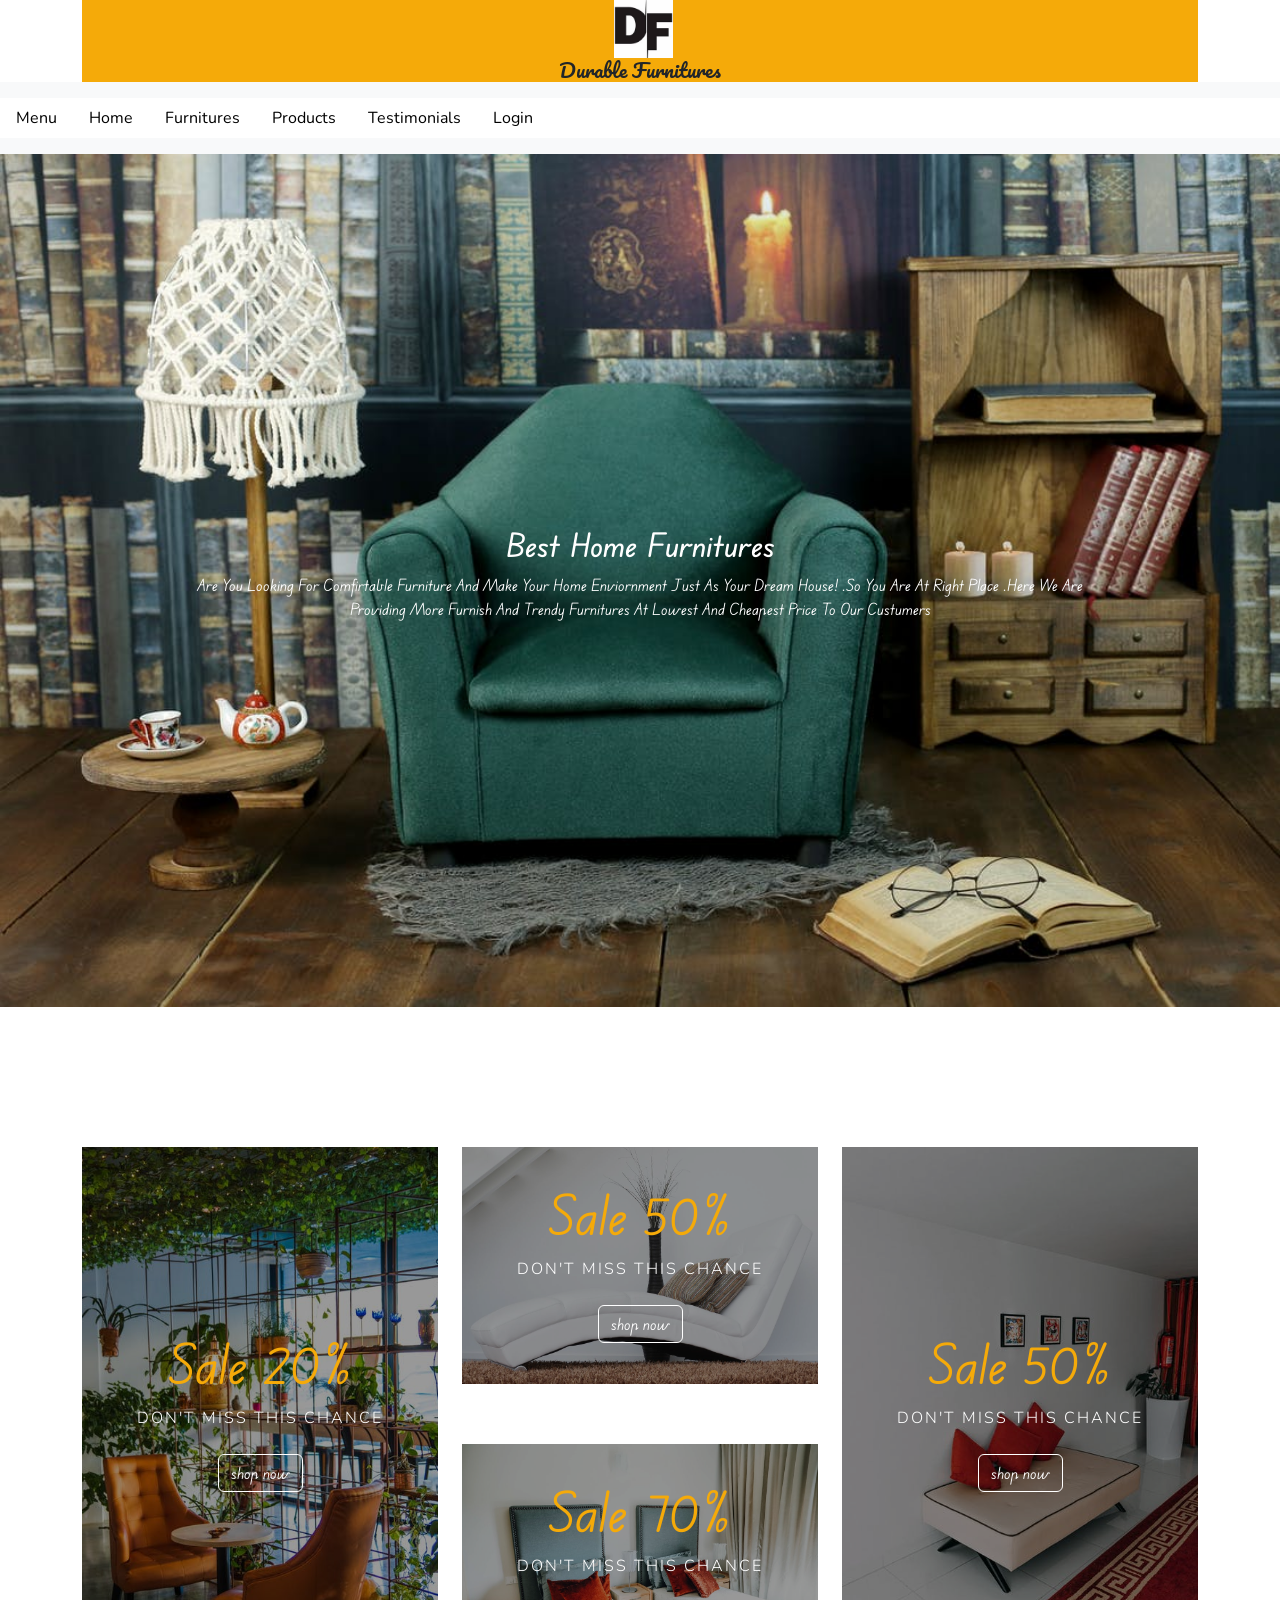
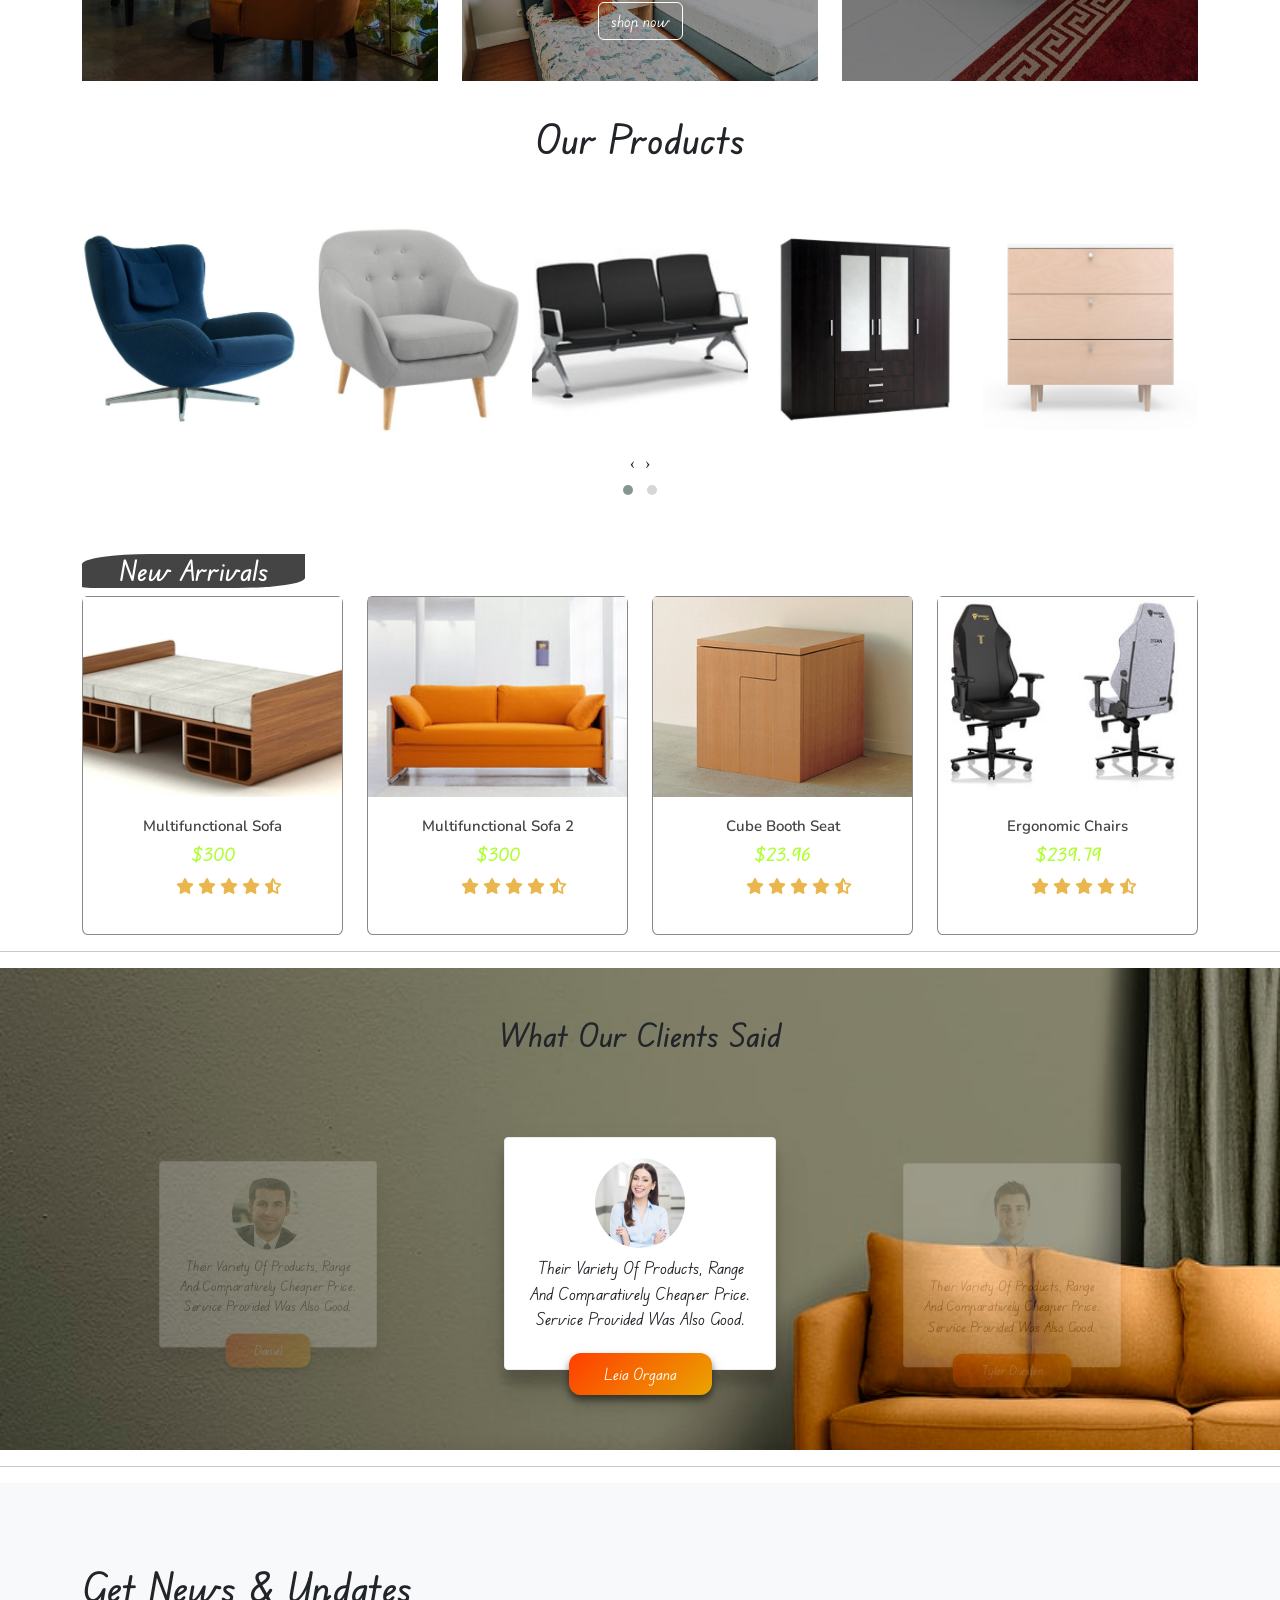
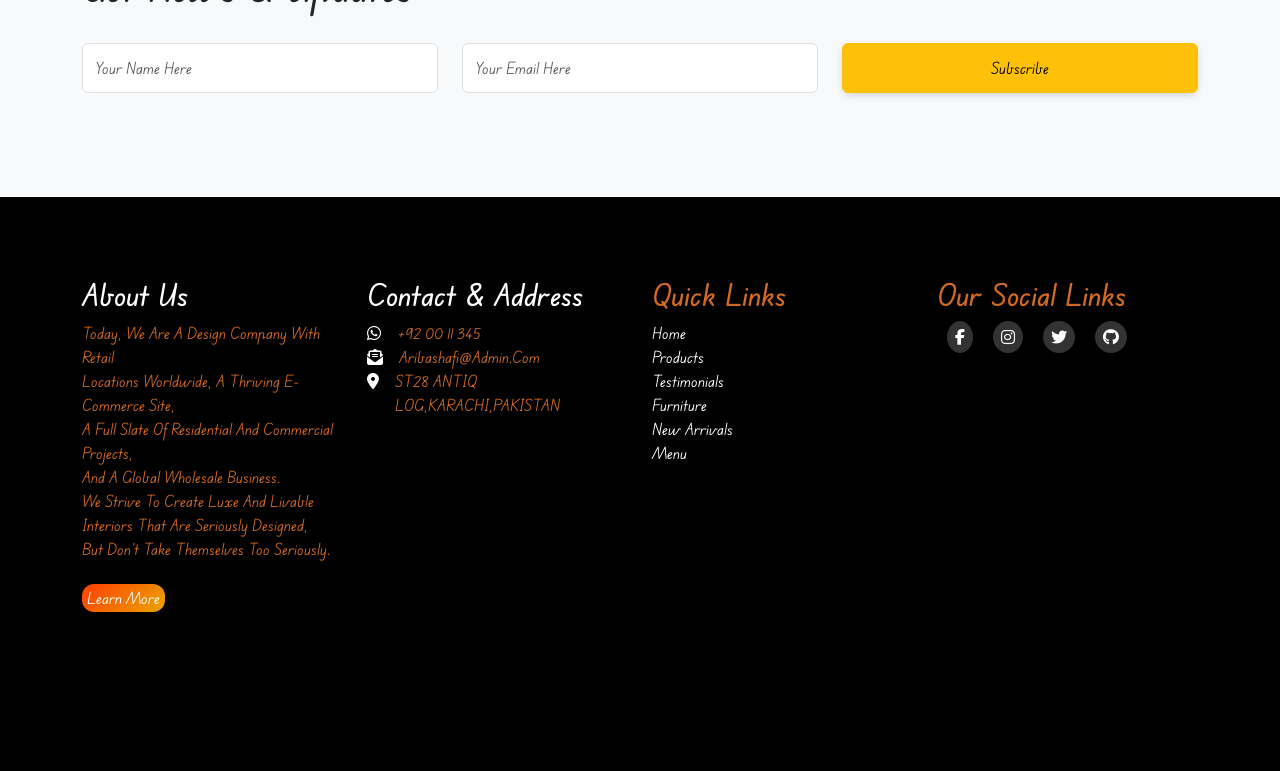
<file: DURABLE FURNITURE/index.html>
<!DOCTYPE html>
<html lang="en">

<head>
  <meta charset="UTF-8">
  <meta name="viewport" content="width=device-width, initial-scale=1.0">
  <meta http-equiv="X-UA-Compatible" content="ie=edge">
  <title>DurableFurniture.com</title>
  <script src="app.js"></script>


  <!-- fontawesome cdn link -->
  <link rel="stylesheet" href="https://cdnjs.cloudflare.com/ajax/libs/font-awesome/6.1.1/css/all.min.css">
  <!-- bootsrap css  link -->
  <link href="https://cdn.jsdelivr.net/npm/bootstrap@5.0.2/dist/css/bootstrap.min.css" rel="stylesheet"
    integrity="sha384-EVSTQN3/azprG1Anm3QDgpJLIm9Nao0Yz1ztcQTwFspd3yD65VohhpuuCOmLASjC" crossorigin="anonymous">
  <link rel="stylesheet" href="stylesheet.css">
  <!-- animation cdn link  -->
  <link rel="stylesheet" href="https://cdnjs.cloudflare.com/ajax/libs/animate.css/4.1.1/animate.min.css"
    integrity="sha512-c42qTSw/wPZ3/5LBzD+Bw5f7bSF2oxou6wEb+I/lqeaKV5FDIfMvvRp772y4jcJLKuGUOpbJMdg/BTl50fJYAw=="
    crossorigin="anonymous" referrerpolicy="no-referrer" />
  <!-- carousel min.css link  -->
  <link rel="stylesheet" href="https://cdnjs.cloudflare.com/ajax/libs/OwlCarousel2/2.3.4/assets/owl.carousel.min.css"
    integrity="sha512-tS3S5qG0BlhnQROyJXvNjeEM4UpMXHrQfTGmbQ1gKmelCxlSEBUaxhRBj/EFTzpbP4RVSrpEikbmdJobCvhE3g=="
    crossorigin="anonymous" referrerpolicy="no-referrer" />
  <!-- carousel theme.min.css link  -->
  <link rel="stylesheet"
    href="https://cdnjs.cloudflare.com/ajax/libs/OwlCarousel2/2.3.4/assets/owl.theme.default.min.css"
    integrity="sha512-sMXtMNL1zRzolHYKEujM2AqCLUR9F2C4/05cdbxjjLSRvMQIciEPCQZo++nk7go3BtSuK9kfa/s+a4f4i5pLkw=="
    crossorigin="anonymous" referrerpolicy="no-referrer" />
</head>

<body>
  <div class="container top-header ">
    <div class="container container-1 ">
      <div class="logo">
        <img src="images/logo2.png" alt="">
      </div>
      <h5>durable furnitures</h5>
    </div>
  </div>
  <!-- navbar -->
  <nav class="navbar sticky-top navbar-expand-sm navbar-light bg-light">
    <button type="button" class="navbar-toggler " data-bs-toggle="collapse" data-bs-target="#mymenu"
      aria-controls="mymenu" aria-expanded="false" aria-label="Toggle navigation">
      <span class="navbar-toggler-icon "></span>
    </button>
    <div class="collapse navbar-collapse" id="mymenu">
      <ul class="navbar-nav">
        <li class="nav-item">
          <a href="#menu" class="nav-link">menu</a>
        </li>
        <li class="nav-item"><a href="#home" class="nav-link">home</a>
        </li>
        <li class="nav-item "><a href="#" class="nav-link">furnitures</a></li>
        <li class="nav-item">
          <a href="#product" class="nav-link">products</a>
        </li>
        <li class="nav-item">
          <a href="#testimonials" class="nav-link">testimonials</a>
        </li>
        <li class="nav-item">
          <a href="login.html" target="-blank" class="nav-link">login</a>
        </li>
      </ul>
    </div>
  </nav>
  <!-- home ssectionm start -->
  <section class="home" id="home">
    <div id="myslide" class="carousel slide" data-bs-ride="carousel">

        
    
      <div class="carousel-inner slider">
        <div class="carousel-item active">
          <img src="images/background4.jpg" class="d-block w-100 img-fluid" alt="...">
         
          <div class="carousel-caption  text ">
            <h2>best home furnitures</h2>
            <p class="carousel-text">
              are you looking for comfirtable furniture and make your home enviornment just as 
              your dream house! .so you are at right place 
            .here we are providing more furnish and trendy furnitures at lowest and cheapest price 
            to our custumers
            </p>
          </div>
        
        </div>

       
    </div>

    <!-- offer section -->
    <div class="offers" id="menu">
      <div class="container">
        <div class="row">
          <!-- offer box one -->
          <div class="col-sm-6 col-lg-4 mb-lg-o mb-4">
            <a href="">
              <div class="offer-box text-center position-relative">
                <div class="offer-inner">
                  <div class="offer-image position-relative overflow-hidden">
                    <img src="images/offer1.jpg" alt="" class="img-fluid ">
                    <div class="offer-overlay"></div>
                  </div>
                  <div class="offer-info">
                    <div class="offer-info">
                      <p class="heading-bigger text-capitalize">sale 20%</p>
                      <p class="offer-title-1 text-uppercase font-weight-bold">
                        don't miss this chance
                      </p>
                      <button type="button" class="btn btn-outline-warning mt-4">shop now</button>
                    </div>
                  </div>
                </div>
              </div>
            </a>
          </div>
          <!-- offer box two -->
          <div class="col-sm-6 col-lg-4 mb-lg-o mb-4 d-flex flex-column justify-content-between">
            <a href="">
              <div class="offer-box text-center position-relative mb-4 mb-sm-0 mb-lg-0">
                <div class="offer-inner">
                  <div class="offer-image position-relative overflow-hidden">
                    <img src="images/bgsofa.jpg" alt="" class="img-fluid ">
                    <div class="offer-overlay"></div>
                  </div>
                  <div class="offer-info">
                    <div class="offer-info-inner">
                      <p class="heading-bigger text-capitalize">sale 50%</p>
                      <p class="offer-title-1 text-uppercase font-weight-bold">
                        don't miss this chance
                      </p>
                      <button type="button" class="btn btn-outline-warning mt-4">shop now</button>
                    </div>
                  </div>
                </div>
              </div>
            </a>
            <a href="">
              <div class="offer-box text-center position-relative ">
                <div class="offer-inner">
                  <div class="offer-image position-relative overflow-hidden">
                    <img src="images/bd4.jpg" alt="" class="img-fluid ">
                    <div class="offer-overlay"></div>
                  </div>
                  <div class="offer-info">
                    <div class="offer-info-inner">
                      <p class="heading-bigger text-capitalize">sale 70%</p>
                      <p class="offer-title-1 text-uppercase font-weight-bold">
                        don't miss this chance
                      </p>
                      <button type="button" class="btn btn-outline-warning mt-4">shop now</button>
                    </div>
                  </div>
                </div>
              </div>
            </a>
          </div>
          <!-- offer box three -->
          <div class="col-sm-6 col-lg-4 mb-lg-o mb-4">
            <a href="">
              <div class="offer-box text-center position-relative">
                <div class="offer-inner">
                  <div class="offer-image position-relative overflow-hidden">
                    <img src="images/s1.jpg" alt="" class="img-fluid ">
                    <div class="offer-overlay"></div>
                  </div>
                  <div class="offer-info">
                    <div class="offer-info">
                      <p class="heading-bigger text-capitalize">sale 50%</p>
                      <p class="offer-title-1 text-uppercase font-weight-bold">
                        don't miss this chance
                      </p>
                      <button type="button" class="btn btn-outline-warning mt-4">shop now</button>
                    </div>
                  </div>
                </div>
              </div>
            </a>
          </div>
        </div>
      </div>
    </div>
    <!-- offer section end  -->
  </section>
  <!-- home ssection end -->


  <!-- our product section starts  -->
  <section class="product" id="product">
    <h1 class="title">our products</h1>
    <!-- our product starts  -->
    <div class="products">
      <div class="container my-5">
        <div class="row">
          <div class="owl-carousel-1 owl-carousel owl-theme">
            <div class="item">
              <img src="images/newa1.jpg" alt="">
            </div>
            <div class="item">
              <img src="images/pro4b.jpg" alt="">
            </div>
            <div class="item">
              <img src="images/pro-11 (1).jpg" alt="">
            </div>
            <div class="item">
              <img src="images/pro6.jpg" alt="">
            </div>
            <div class="item">
              <img src="images/pro8.jpg" alt="">
            </div>
            <div class="item">
              <img src="images/pro-12.jpg" alt="">
            </div>
            <div class="item">
              <img src="images/pro.jpg" alt="">
            </div>
            <div class="item">
              <img src="images/pro5b.jpg" alt="">
            </div>
            <div class="item">
              <img src="images/pro-2 (1).jpg" alt="">

            </div>

          </div>
        </div>
      </div>

      <!-- our product end  -->



      <!-- arrival section start  -->
      <div class="new-arrival" id="new-arrival">
        <div class="container">
          <div class="title-2">
            <h3>new arrivals</h3>
          </div>
          <div class="row">
            <!-- product one  -->
            <div class="col-md-3 col-sm-6">
              <div class="product-grid">
                <div class="prodct-image">
                  <a href="" class="image">
                    <img src="images/product1 (1).jpg" alt="" class="image-responsive image-resize" id="pic-1">
                    <img src="images/product1b.jpg" alt="" class="image-responsive image-resize" id="pic-2">
                  </a>
                  <div class="social">
                    <li><a href=""><i class="fa-regular fa-thumbs-up"></i></a></li>
                    <li><a href=""><i class="fa-solid fa-cart-shopping"></i></a></li>
                    <li><a href=""><i class="fa-regular fa-star"></i></a></li>
                  </div>
                </div>

                <div class="product-content text-center">
                  <h3 class="p-title">
                    <a href="">multifunctional sofa</a>
                  </h3>
                  <h5>$300</h5>
                  <ul class="ratings text-center">
                    <i class="fa-solid fa-star"></i>
                    <i class="fa-solid fa-star"></i>
                    <i class="fa-solid fa-star"></i>
                    <i class="fa-solid fa-star"></i>
                    <i class="fa-solid fa-star-half-stroke"></i>
                  </ul>
                </div>

              </div>
            </div>
            <!-- product two  -->
            <div class="col-md-3 col-sm-6">
              <div class="product-grid">
                <div class="prodct-image">
                  <a href="" class="image">
                    <img src="images/product2.jpg" alt="" class="image-responsive image-resize" id="pic-1">
                    <img src="images/product2b.jpg" alt="" class="image-responsive image-resize" id="pic-2">
                  </a>
                  <div class="social">
                    <li><a href=""><i class="fa-regular fa-thumbs-up"></i></a></li>
                    <li><a href=""><i class="fa-solid fa-cart-shopping"></i></a></li>
                    <li><a href=""><i class="fa-regular fa-star"></i></a></li>
                  </div>
                </div>

                <div class="product-content text-center">
                  <h3 class="p-title">
                    <a href="">multifunctional sofa 2</a>
                  </h3>
                  <h5>$300</h5>
                  <ul class="ratings text-center">
                    <i class="fa-solid fa-star"></i>
                    <i class="fa-solid fa-star"></i>
                    <i class="fa-solid fa-star"></i>
                    <i class="fa-solid fa-star"></i>
                    <i class="fa-solid fa-star-half-stroke"></i>
                  </ul>
                </div>

              </div>
            </div>
            <!--  product three  - -->
            <div class="col-md-3 col-sm-6">
              <div class="product-grid">
                <div class="prodct-image">
                  <a href="" class="image">
                    <img src="images/product3.jpg" alt="" class="image-responsive image-resize" id="pic-1">
                    <img src="images/product3b.jpg" alt="" class="image-responsive image-resize" id="pic-2">
                  </a>
                  <div class="social">
                    <li><a href=""><i class="fa-regular fa-thumbs-up"></i></a></li>
                    <li><a href=""><i class="fa-solid fa-cart-shopping"></i></a></li>
                    <li><a href=""><i class="fa-regular fa-star"></i></a></li>
                  </div>
                </div>

                <div class="product-content text-center">
                  <h3 class="p-title">
                    <a href="">cube booth seat</a>
                  </h3>
                  <h5>$23.96</h5>
                  <ul class="ratings text-center">
                    <i class="fa-solid fa-star"></i>
                    <i class="fa-solid fa-star"></i>
                    <i class="fa-solid fa-star"></i>
                    <i class="fa-solid fa-star"></i>
                    <i class="fa-solid fa-star-half-stroke"></i>
                  </ul>
                </div>

              </div>
            </div>
            <!-- product four -->
            <div class="col-md-3 col-sm-6">
              <div class="product-grid">
                <div class="prodct-image">
                  <a href="" class="image">
                    <img src="images/product4.jpg" alt="" class="image-responsive image-resize" id="pic-1">
                    <img src="images/product4b.jpg" alt="" class="image-responsive image-resize" id="pic-2">
                  </a>
                  <div class="social">
                    <li><a href=""><i class="fa-regular fa-thumbs-up"></i></a></li>
                    <li><a href=""><i class="fa-solid fa-cart-shopping"></i></a></li>
                    <li><a href=""><i class="fa-regular fa-star"></i></a></li>
                  </div>
                </div>

                <div class="product-content text-center">
                  <h3 class="p-title">
                    <a href="">Ergonomic chairs</a>
                  </h3>
                  <h5>$239.79</h5>
                  <ul class="ratings text-center">
                    <i class="fa-solid fa-star"></i>
                    <i class="fa-solid fa-star"></i>
                    <i class="fa-solid fa-star"></i>
                    <i class="fa-solid fa-star"></i>
                    <i class="fa-solid fa-star-half-stroke"></i>
                  </ul>
                </div>

              </div>
            </div>
          </div>
        </div>
      </div>
  </section>
  <hr>
  <!-- arrival section end  -->
  <section class="testimonials" id="testimonials">
    <div class="testimonial-section">
      <div class="container">
        <div class="row">
          <div class="col-sm-12">
            <div class="text-center mt-5 mb-2">
              <h2 class="review">what our clients said</h2>
            </div>

            <div class=" custmer-1 owl-carousel owl-theme">
              <div class="item">
                <div class="shadow-effect">
                  <img src="images/client5.jpg" alt="" class="img-fluid img-circle">
                  <p class="review-text">
                    their variety of products, range and comparatively cheaper price. Service provided was also good.
                  </p>
                </div>
                <div class="custumer-name">Leia Organa</div>
              </div>
              <!-- custumer-2  -->
              <div class="item">
                <div class="shadow-effect">
                  <img src="images/c2 (1).jpg" alt="" class="img-fluid img-circle">
                  <p class="review-text">
                    their variety of products, range and comparatively cheaper price. Service provided was also good.
                  </p>
                </div>
                <div class="custumer-name">Tyler Durden</div>
              </div>
              <!-- custumer-3  -->
              <div class="item">
                <div class="shadow-effect">
                  <img src="images/client6.jpg" alt="" class="img-fluid img-circle">
                  <p class="review-text">
                    their variety of products, range and comparatively cheaper price. Service provided was also good.
                  </p>
                </div>
                <div class="custumer-name">Daniel</div>
              </div>
            </div>
          </div>

        </div>
      </div>
    </div>
    </div>

  </section>
  <hr>
  <!-- footer subscribe section  -->
  <section class="section-subscribe bg-light">
    <div class="container">
      <div class="row justify-content-center align-items-center">
        <div class="col-md-12 mb-4">
          <h1 class="heading">
            get news &amp; updates
          </h1>
        </div>

        <div class="col-md-12">
          <form action="" method="" class="form">
            <div class="row">
              <div class="col-md-4 mb-4">
                <input type="text" class="form-control" placeholder="your name here">
              </div>
              <div class="col-md-4 mb-4">
                <input type="email" class="form-control" placeholder="your email here">
              </div>
              <div class="col-md-4 mb-4">
                <input type="submit" class="btn btn-warning w-100" value="subscribe">
              </div>
            </div>
          </form>
        </div>
      </div>
    </div>

  </section>
  <!-- footer  -->
  <footer class="site-footer">
    <div class="container">
      <div class="row mb-5">
        <div class="col-md-3 mb-5">
          <h2>about us</h2>
          <p>
            Today, we are a design company with retail <br> locations worldwide, a thriving e-commerce site, <br> a full
            slate of
            residential and commercial projects,<br> and a global wholesale business.<br> We strive to create luxe and
            livable
            interiors that are seriously designed,<br> but don’t take themselves too seriously.
          </p><br><a href="#" class="f-btn"> learn more</a>
        </div>


        <div class="col-md-3 mb-5 contact">
          <h2>contact &amp; address</h2>
          <ul class="list-unstyled footer-link">
            <li class="d-flex">
              <span class="me-3"><i class="fa-brands fa-whatsapp"></i></span><span>+92 00 11 345</span>
            </li>
            <li class="d-flex">
              <span class="me-3"><i class="fa-solid fa-envelope-open-text"></i></span><span>
                aribashafi@admin.com
              </span>
            </li>
            <li class="d-flex">
              <span class="me-3"><i class="fa-solid fa-location-dot"></i></span><span class=" text-uppercase">
                st28 Antiq Log,karachi,pakistan
              </span>
            </li>
          </ul>
        </div>


        <div class="col-md-3 mb-5">
          <h2 class="footer-heading">quick links</h2>
          <ul class="list-unstyled footer-link">
            <li class="link-li"><a class="link-a" href="#home">home</a></li>
            <li class="link-li"><a class="link-a" href="#product">products</a class="link-a"></li>
            <li class="link-li"><a class="link-a" href="#testimonials">testimonials</a class="link-a"></li>
            <li class="link-li"><a class="link-a" href="#">furniture</a></li>
            <li class="link-li"><a class="link-a" href="#new-arrival">new arrivals</a class="link-a"></li>
            <li class="link-li"><a class="link-a" href="#menu">menu</a class="link-a"></li>
          </ul>
        </div>

        <div class="col-md-3 mb-5">
          <h2 class="footer-heading">our social links</h2>
          <ul class="list-unstyled footer-link d-flex ">
            <li class="social-links-li"><a class="social-li-a" href="#"><i class="fa-brands fa-facebook-f"></i></a></li>
            <li class="social-links-li"><a class="social-li-a" href="#"><i class="fa-brands fa-instagram"></i></a></li>
            <li class="social-links-li"><a class="social-li-a" href="#"><i class="fa-brands fa-twitter"></i></a></li
              class="social links-li">
            <li class="social-links-li"><a class="social-li-a" href="#"><i class="fa-brands fa-github"></i></a></li
              class="social links-li">

          </ul>
        </div>

      </div>
    </div>
  </footer>




  <!-- bootstrap js cdn link -->
  <script src="https://cdn.jsdelivr.net/npm/bootstrap@5.0.2/dist/js/bootstrap.bundle.min.js"
    integrity="sha384-MrcW6ZMFYlzcLA8Nl+NtUVF0sA7MsXsP1UyJoMp4YLEuNSfAP+JcXn/tWtIaxVXM"
    crossorigin="anonymous"></script>
  <!-- jquery cdn  -->
  <script src="https://cdnjs.cloudflare.com/ajax/libs/jquery/3.6.0/jquery.min.js"
    integrity="sha512-894YE6QWD5I59HgZOGReFYm4dnWc1Qt5NtvYSaNcOP+u1T9qYdvdihz0PPSiiqn/+/3e7Jo4EaG7TubfWGUrMQ=="
    crossorigin="anonymous" referrerpolicy="no-referrer"></script>
  <!-- bootstrap popper  -->
  <script src="https://cdn.jsdelivr.net/npm/bootstrap@5.0.2/dist/js/bootstrap.bundle.min.js"
    integrity="sha384-MrcW6ZMFYlzcLA8Nl+NtUVF0sA7MsXsP1UyJoMp4YLEuNSfAP+JcXn/tWtIaxVXM"
    crossorigin="anonymous"></script>

  <!-- owl carousel cdn js  -->
  <script src="https://cdnjs.cloudflare.com/ajax/libs/OwlCarousel2/2.3.4/owl.carousel.min.js"
    integrity="sha512-bPs7Ae6pVvhOSiIcyUClR7/q2OAsRiovw4vAkX+zJbw3ShAeeqezq50RIIcIURq7Oa20rW2n2q+fyXBNcU9lrw=="
    crossorigin="anonymous" referrerpolicy="no-referrer"></script>
  
  <!-- my javascript function  -->
  <script src="jquery.js"></script>


</body>

</html>
</file>
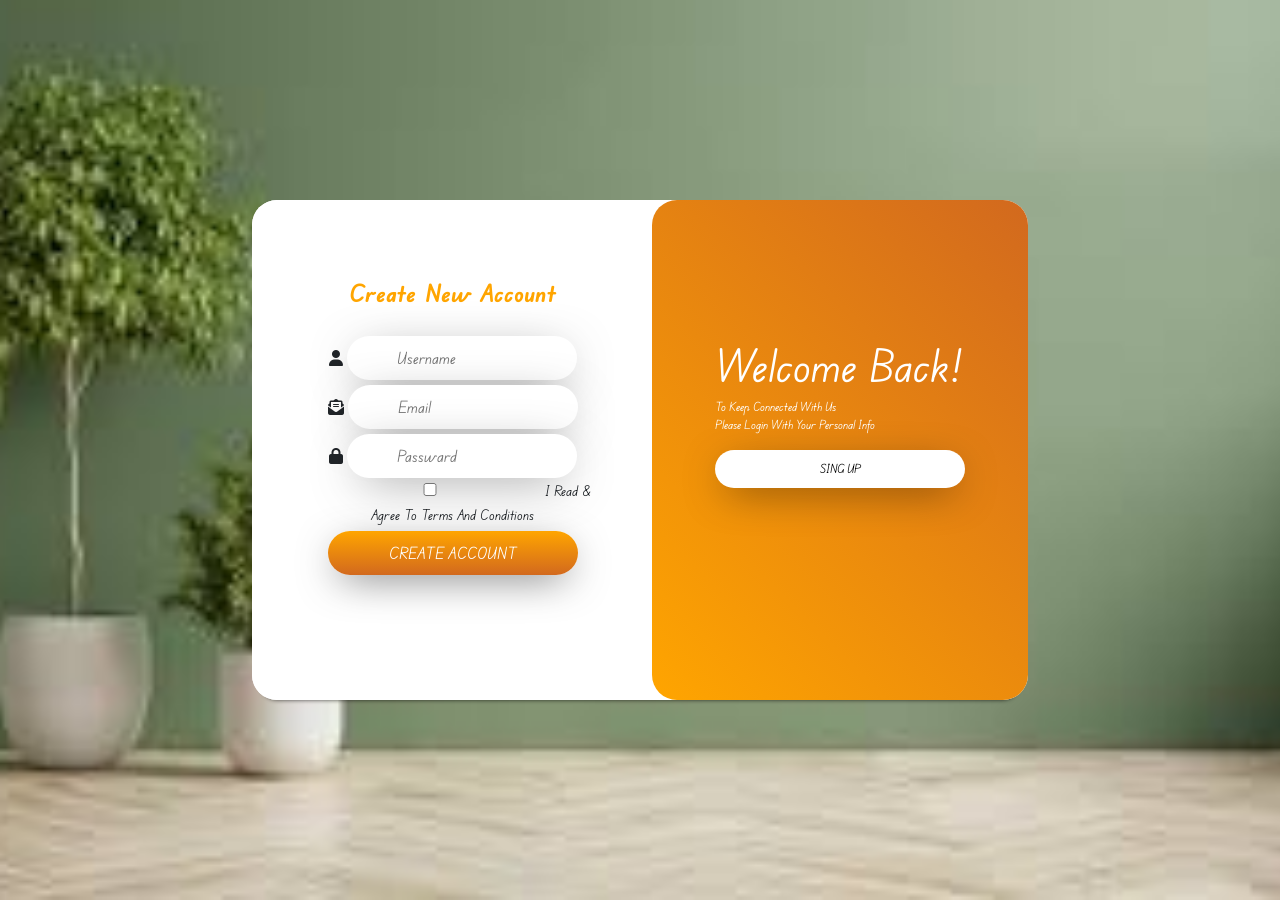
<file: DURABLE FURNITURE/login.html>
<!DOCTYPE html>
<html lang="en">
<head>
    <meta charset="UTF-8">
    <meta name="viewport" content="width=device-width, initial-scale=1.0">
    <meta http-equiv="X-UA-Compatible" content="ie=edge">
    <title>Document</title>
    <link rel="stylesheet" href="https://cdnjs.cloudflare.com/ajax/libs/font-awesome/6.1.1/css/all.min.css">
    <!-- bootsrap css  link -->
    <link href="https://cdn.jsdelivr.net/npm/bootstrap@5.0.2/dist/css/bootstrap.min.css" rel="stylesheet"
    integrity="sha384-EVSTQN3/azprG1Anm3QDgpJLIm9Nao0Yz1ztcQTwFspd3yD65VohhpuuCOmLASjC" crossorigin="anonymous">
    <link rel="stylesheet" href="stylesheet.css">
</head>
<body id="login-body">
    <div class="container my-container">
<div class="mycard ">
    <div class="row">
    <div class="col-md-6">
        <div class="myleft-ctn">
            <form class="myForm text-center">
            <header>create new account</header>
            <div class="form-group">
                <i class="fa fa-user"></i>
                <input class="myInput" type="text" placeholder="Username" id="username" required >
                
            </div>

            <div class="form-group">
                <i class="fa-solid fa-envelope-open-text"></i>
                <input class="myInput" type="text" placeholder="Email" id="email" required >
                
            </div>

            <div class="form-group">
                <i class="fa-solid fa-lock"></i>
                <input class="myInput" type="passward" placeholder="passward" id="passward" required >
                
            </div>

            <div class="form-group">
            <label> 
                <input type="checkbox" id="check-1" name="check-1" required><small>I read & agree to terms
                    and conditions</small></input>
                <div class="invalid-feedback">
                   you must check the box.
                </div>
            </label>
                
            </div>

            <input class="butt" type="submit" value="CREATE ACCOUNT" >

            </form>
        </div>
       
    </div>
     <!-- my right side -->
     <div class="col-md-6">
        <div class="myRight-ctn">
            <div class="boxx">
                <header>welcome back!</header>
                <p>to keep connected with us <br>please login with your personal info</p>
                <input type="button" class="butt-out" value="SING UP">
            </div>
        </div>
    </div>
    </div>
 </div>
    </div>
     <!-- bootstrap js cdn link -->
     <script src="https://cdn.jsdelivr.net/npm/bootstrap@5.0.2/dist/js/bootstrap.bundle.min.js"
     integrity="sha384-MrcW6ZMFYlzcLA8Nl+NtUVF0sA7MsXsP1UyJoMp4YLEuNSfAP+JcXn/tWtIaxVXM"
     crossorigin="anonymous"></script> 
      <!-- bootstrap popper  -->
  <script src="https://cdn.jsdelivr.net/npm/bootstrap@5.0.2/dist/js/bootstrap.bundle.min.js"
  integrity="sha384-MrcW6ZMFYlzcLA8Nl+NtUVF0sA7MsXsP1UyJoMp4YLEuNSfAP+JcXn/tWtIaxVXM"
  crossorigin="anonymous"></script>
</body>
</html>
</file>
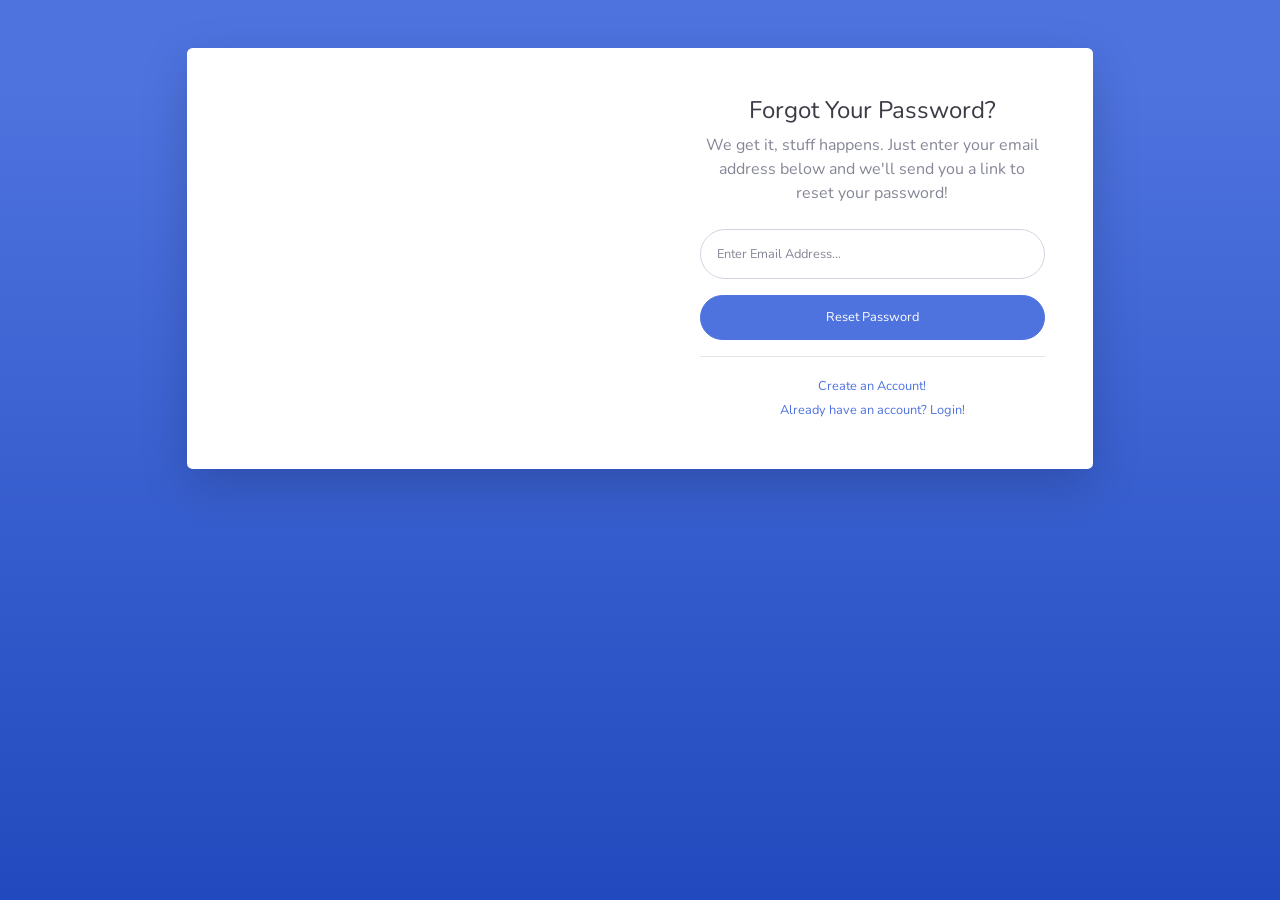
<file: php mega project/admin/forgot-password.html>
<!DOCTYPE html>
<html lang="en">

<head>

    <meta charset="utf-8">
    <meta http-equiv="X-UA-Compatible" content="IE=edge">
    <meta name="viewport" content="width=device-width, initial-scale=1, shrink-to-fit=no">
    <meta name="description" content="">
    <meta name="author" content="">

    <title>SB Admin 2 - Forgot Password</title>

    <!-- Custom fonts for this template-->
    <link href="vendor/fontawesome-free/css/all.min.css" rel="stylesheet" type="text/css">
    <link
        href="https://fonts.googleapis.com/css?family=Nunito:200,200i,300,300i,400,400i,600,600i,700,700i,800,800i,900,900i"
        rel="stylesheet">

    <!-- Custom styles for this template-->
    <link href="css/sb-admin-2.min.css" rel="stylesheet">

</head>

<body class="bg-gradient-primary">

    <div class="container">

        <!-- Outer Row -->
        <div class="row justify-content-center">

            <div class="col-xl-10 col-lg-12 col-md-9">

                <div class="card o-hidden border-0 shadow-lg my-5">
                    <div class="card-body p-0">
                        <!-- Nested Row within Card Body -->
                        <div class="row">
                            <div class="col-lg-6 d-none d-lg-block bg-password-image"></div>
                            <div class="col-lg-6">
                                <div class="p-5">
                                    <div class="text-center">
                                        <h1 class="h4 text-gray-900 mb-2">Forgot Your Password?</h1>
                                        <p class="mb-4">We get it, stuff happens. Just enter your email address below
                                            and we'll send you a link to reset your password!</p>
                                    </div>
                                    <form class="user">
                                        <div class="form-group">
                                            <input type="email" class="form-control form-control-user"
                                                id="exampleInputEmail" aria-describedby="emailHelp"
                                                placeholder="Enter Email Address...">
                                        </div>
                                        <a href="login.html" class="btn btn-primary btn-user btn-block">
                                            Reset Password
                                        </a>
                                    </form>
                                    <hr>
                                    <div class="text-center">
                                        <a class="small" href="register.html">Create an Account!</a>
                                    </div>
                                    <div class="text-center">
                                        <a class="small" href="login.html">Already have an account? Login!</a>
                                    </div>
                                </div>
                            </div>
                        </div>
                    </div>
                </div>

            </div>

        </div>

    </div>

    <!-- Bootstrap core JavaScript-->
    <script src="vendor/jquery/jquery.min.js"></script>
    <script src="vendor/bootstrap/js/bootstrap.bundle.min.js"></script>

    <!-- Core plugin JavaScript-->
    <script src="vendor/jquery-easing/jquery.easing.min.js"></script>

    <!-- Custom scripts for all pages-->
    <script src="js/sb-admin-2.min.js"></script>

</body>

</html>
</file>
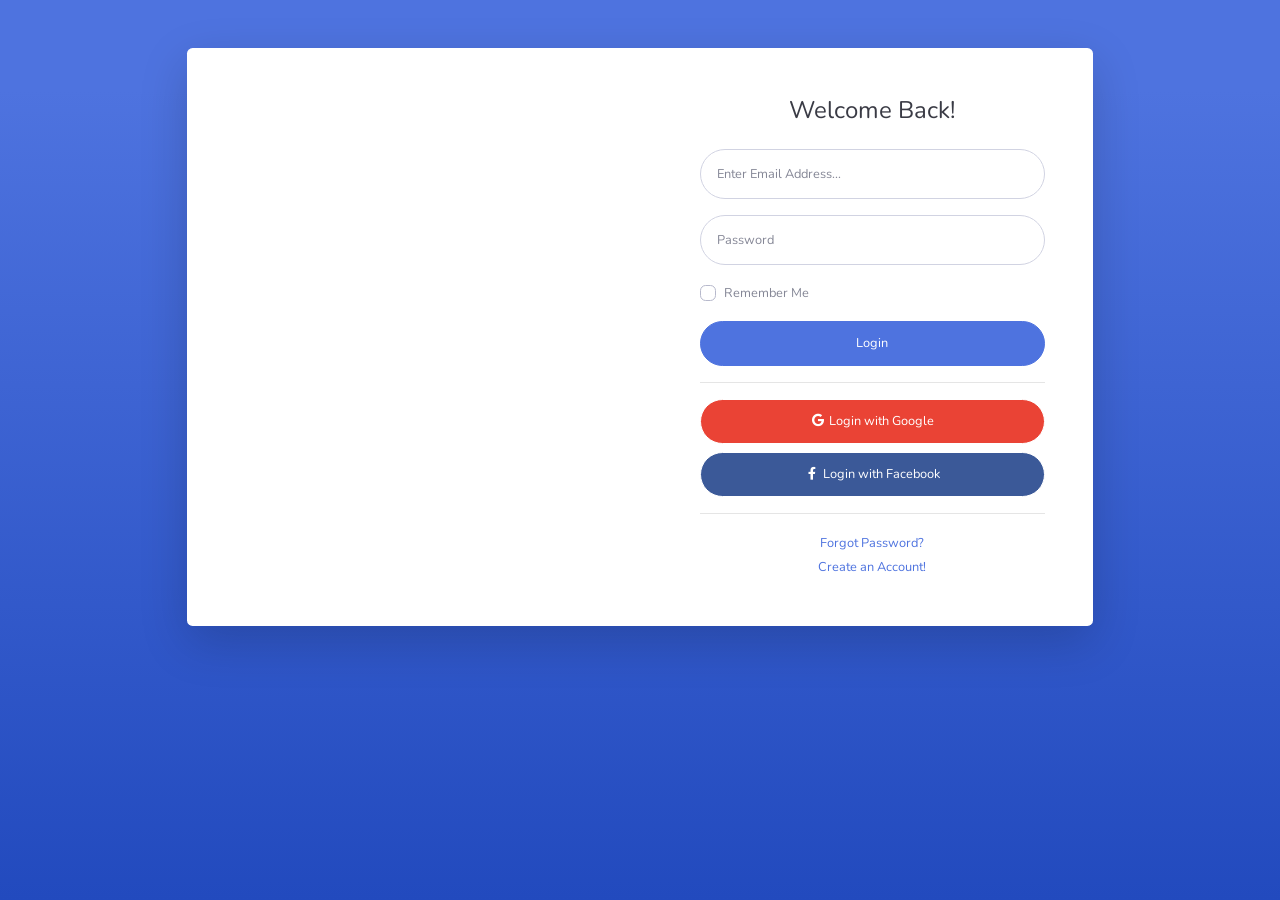
<file: php mega project/admin/login.html>
<!DOCTYPE html>
<html lang="en">

<head>

    <meta charset="utf-8">
    <meta http-equiv="X-UA-Compatible" content="IE=edge">
    <meta name="viewport" content="width=device-width, initial-scale=1, shrink-to-fit=no">
    <meta name="description" content="">
    <meta name="author" content="">

    <title>SB Admin 2 - Login</title>

    <!-- Custom fonts for this template-->
    <link href="vendor/fontawesome-free/css/all.min.css" rel="stylesheet" type="text/css">
    <link
        href="https://fonts.googleapis.com/css?family=Nunito:200,200i,300,300i,400,400i,600,600i,700,700i,800,800i,900,900i"
        rel="stylesheet">

    <!-- Custom styles for this template-->
    <link href="css/sb-admin-2.min.css" rel="stylesheet">

</head>

<body class="bg-gradient-primary">

    <div class="container">

        <!-- Outer Row -->
        <div class="row justify-content-center">

            <div class="col-xl-10 col-lg-12 col-md-9">

                <div class="card o-hidden border-0 shadow-lg my-5">
                    <div class="card-body p-0">
                        <!-- Nested Row within Card Body -->
                        <div class="row">
                            <div class="col-lg-6 d-none d-lg-block bg-login-image"></div>
                            <div class="col-lg-6">
                                <div class="p-5">
                                    <div class="text-center">
                                        <h1 class="h4 text-gray-900 mb-4">Welcome Back!</h1>
                                    </div>
                                    <form class="user">
                                        <div class="form-group">
                                            <input type="email" class="form-control form-control-user"
                                                id="exampleInputEmail" aria-describedby="emailHelp"
                                                placeholder="Enter Email Address...">
                                        </div>
                                        <div class="form-group">
                                            <input type="password" class="form-control form-control-user"
                                                id="exampleInputPassword" placeholder="Password">
                                        </div>
                                        <div class="form-group">
                                            <div class="custom-control custom-checkbox small">
                                                <input type="checkbox" class="custom-control-input" id="customCheck">
                                                <label class="custom-control-label" for="customCheck">Remember
                                                    Me</label>
                                            </div>
                                        </div>
                                        <a href="index.html" class="btn btn-primary btn-user btn-block">
                                            Login
                                        </a>
                                        <hr>
                                        <a href="index.html" class="btn btn-google btn-user btn-block">
                                            <i class="fab fa-google fa-fw"></i> Login with Google
                                        </a>
                                        <a href="index.html" class="btn btn-facebook btn-user btn-block">
                                            <i class="fab fa-facebook-f fa-fw"></i> Login with Facebook
                                        </a>
                                    </form>
                                    <hr>
                                    <div class="text-center">
                                        <a class="small" href="forgot-password.html">Forgot Password?</a>
                                    </div>
                                    <div class="text-center">
                                        <a class="small" href="register.html">Create an Account!</a>
                                    </div>
                                </div>
                            </div>
                        </div>
                    </div>
                </div>

            </div>

        </div>

    </div>

    <!-- Bootstrap core JavaScript-->
    <script src="vendor/jquery/jquery.min.js"></script>
    <script src="vendor/bootstrap/js/bootstrap.bundle.min.js"></script>

    <!-- Core plugin JavaScript-->
    <script src="vendor/jquery-easing/jquery.easing.min.js"></script>

    <!-- Custom scripts for all pages-->
    <script src="js/sb-admin-2.min.js"></script>

</body>

</html>
</file>
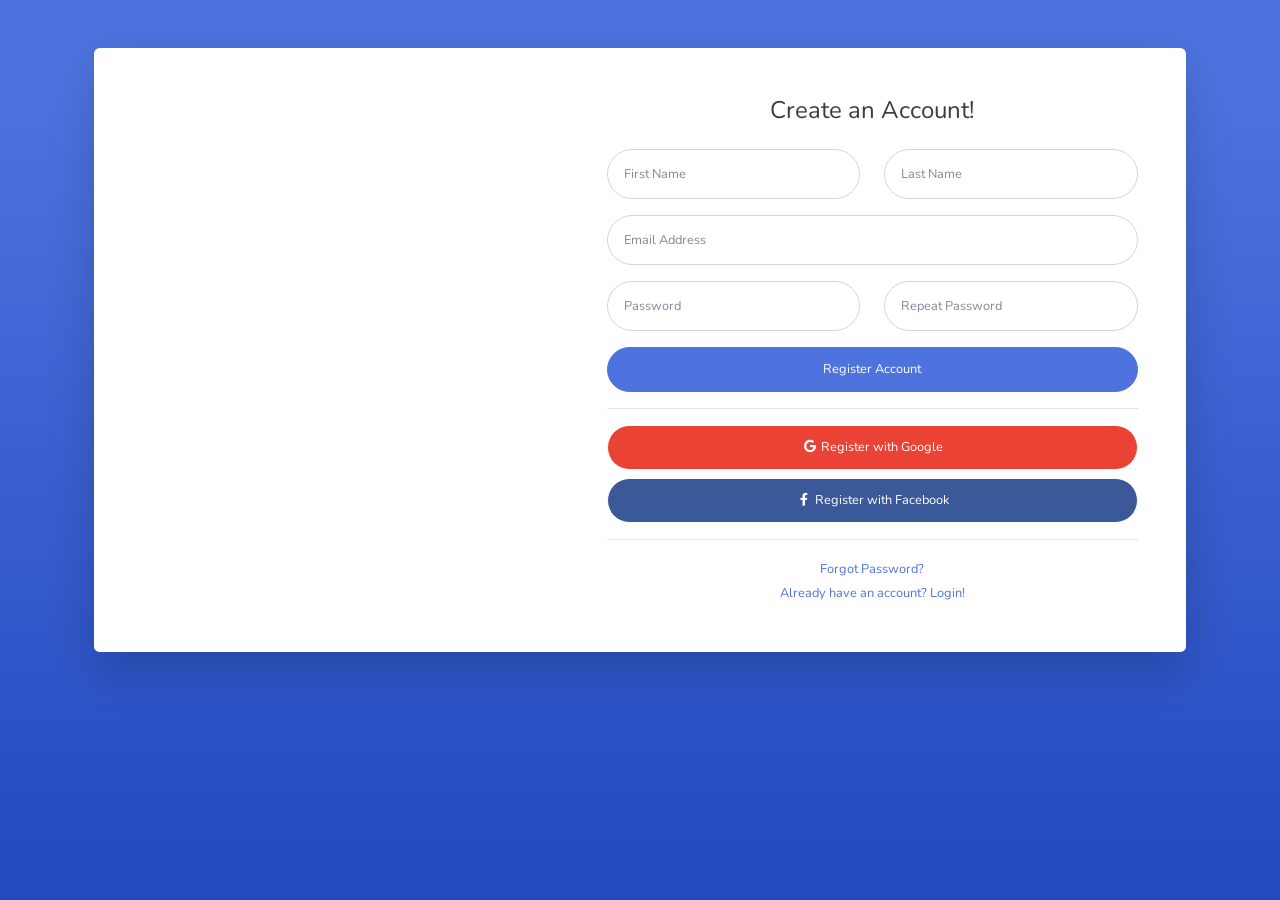
<file: php mega project/admin/register.html>
<!DOCTYPE html>
<html lang="en">

<head>

    <meta charset="utf-8">
    <meta http-equiv="X-UA-Compatible" content="IE=edge">
    <meta name="viewport" content="width=device-width, initial-scale=1, shrink-to-fit=no">
    <meta name="description" content="">
    <meta name="author" content="">

    <title>SB Admin 2 - Register</title>

    <!-- Custom fonts for this template-->
    <link href="vendor/fontawesome-free/css/all.min.css" rel="stylesheet" type="text/css">
    <link
        href="https://fonts.googleapis.com/css?family=Nunito:200,200i,300,300i,400,400i,600,600i,700,700i,800,800i,900,900i"
        rel="stylesheet">

    <!-- Custom styles for this template-->
    <link href="css/sb-admin-2.min.css" rel="stylesheet">

</head>

<body class="bg-gradient-primary">

    <div class="container">

        <div class="card o-hidden border-0 shadow-lg my-5">
            <div class="card-body p-0">
                <!-- Nested Row within Card Body -->
                <div class="row">
                    <div class="col-lg-5 d-none d-lg-block bg-register-image"></div>
                    <div class="col-lg-7">
                        <div class="p-5">
                            <div class="text-center">
                                <h1 class="h4 text-gray-900 mb-4">Create an Account!</h1>
                            </div>
                            <form class="user">
                                <div class="form-group row">
                                    <div class="col-sm-6 mb-3 mb-sm-0">
                                        <input type="text" class="form-control form-control-user" id="exampleFirstName"
                                            placeholder="First Name">
                                    </div>
                                    <div class="col-sm-6">
                                        <input type="text" class="form-control form-control-user" id="exampleLastName"
                                            placeholder="Last Name">
                                    </div>
                                </div>
                                <div class="form-group">
                                    <input type="email" class="form-control form-control-user" id="exampleInputEmail"
                                        placeholder="Email Address">
                                </div>
                                <div class="form-group row">
                                    <div class="col-sm-6 mb-3 mb-sm-0">
                                        <input type="password" class="form-control form-control-user"
                                            id="exampleInputPassword" placeholder="Password">
                                    </div>
                                    <div class="col-sm-6">
                                        <input type="password" class="form-control form-control-user"
                                            id="exampleRepeatPassword" placeholder="Repeat Password">
                                    </div>
                                </div>
                                <a href="login.html" class="btn btn-primary btn-user btn-block">
                                    Register Account
                                </a>
                                <hr>
                                <a href="index.html" class="btn btn-google btn-user btn-block">
                                    <i class="fab fa-google fa-fw"></i> Register with Google
                                </a>
                                <a href="index.html" class="btn btn-facebook btn-user btn-block">
                                    <i class="fab fa-facebook-f fa-fw"></i> Register with Facebook
                                </a>
                            </form>
                            <hr>
                            <div class="text-center">
                                <a class="small" href="forgot-password.html">Forgot Password?</a>
                            </div>
                            <div class="text-center">
                                <a class="small" href="login.html">Already have an account? Login!</a>
                            </div>
                        </div>
                    </div>
                </div>
            </div>
        </div>

    </div>

    <!-- Bootstrap core JavaScript-->
    <script src="vendor/jquery/jquery.min.js"></script>
    <script src="vendor/bootstrap/js/bootstrap.bundle.min.js"></script>

    <!-- Core plugin JavaScript-->
    <script src="vendor/jquery-easing/jquery.easing.min.js"></script>

    <!-- Custom scripts for all pages-->
    <script src="js/sb-admin-2.min.js"></script>

</body>

</html>
</file>
<file: DURABLE FURNITURE/stylesheet.css>
@import url('https://fonts.googleapis.com/css2?family=Blaka&family=Lobster&family=Nunito:ital,wght@0,400;0,600;0,700;1,200&family=Pacifico&family=Rubik+Moonrocks&family=Sacramento&family=Tai+Heritage+Pro:wght@400;700&display=swap');
@import url('https://fonts.googleapis.com/css2?family=Blaka&family=Blaka+Hollow&family=Edu+VIC+WA+NT+Beginner:wght@500&family=Lobster&family=Nunito:ital,wght@0,400;0,600;0,700;1,200&family=Pacifico&family=Rubik+Moonrocks&family=Sacramento&family=Tai+Heritage+Pro:wght@400;700&display=swap');
*{
    margin: 0px;
    padding: 0px;
    box-sizing: border-box;
    text-transform: capitalize;
    
}

body,html{
    width: 100%;
    height: 100%;
    margin:0;
    padding: 0;
}
body{
    font-family: 'Edu VIC WA NT Beginner', cursive;
}
:root{
    --brown:#E9B74D;
}
/* header styling start */

.container-1{
    background-color: #f5aa09;
    
}
.container .logo{
    display: inline-block;
}

.container-1 .logo {
    display:block;
    padding: 0;
    margin: auto;
    height: 30%;
    width: 20%;
    text-align: center;


}
.container-1 .logo img{
    height: 30%;
    width: 30%;
    padding-left: 3%;
}
.container-1 h5{
    margin: auto;
    text-align:center;
    font-family: 'Pacifico', cursive ;
}
/* header styling end */

/* nav styling starts */
.navbar{
    height: 8%;
    width: 100%;
    
    
}

.navbar .navbar-nav .nav-item .nav-link{
    text-decoration: none;
    color: black;
    transform: uppercase;
    font-family: 'Nunito';
    text-align: center;
    padding: 0.5rem 1rem ;
}
.navbar .navbar-nav .nav-item .nav-link:hover{
   color: #f5aa09;
}
.navbar-toggler{
    padding: 1px 5px;
    font-size: 18px;
    line-height: 0.3;
    background: #fff;
}
.navbar-collapse{
    background-color: #fff;
}
.navbar .navbar-toggler-icon{
    width: unset;
    height: unset;
}
.navbar .navbar-toggler:focus{
    box-shadow: none;
}
.dropdown .dropdown-menu .dropdown-item{
    color: black;
    transform: uppercase;
    font-family: 'Nunito';
}
.dropdown .dropdown-menu .dropdown-item:hover{
    color: #fff;
    background-color: #f5aa09;
}
/* nav styling end */

/* home section styling starts */
.carousel-item{
    height: 100%;
    min-height: 300px;
}
.text{
    bottom: 350px;
}
.carousel-inner::before{
 content: "";
 position: absolute;
 width: 100%;
 height: 100%;
 top: 0;
 left: 0;
 
 z-index: 1;
}




/* home section styling ends */

/* offer box css start */
.offers{
    padding-top: 8.75rem;
}
.offers .offer-box .offer-image::before{
    content: "";
    position: absolute;
    top: 0;
    left: -100%;
    z-index: 2;
    display: block;
    width: 50%;
    height: 100%;
    background: -webkit-linear-gradient(to right, rgba(255,255,255,0) 0% ,rgba(255,255,255,0.3) 100%);
    background: linear-gradient(to right, rgba(255,255,255,0) 0% ,rgba(255,255,255,0.3) 100%);
    transform: skewX(-25deg);
}
.offers .offer-box .offer-image img{
    transform: scale(1.02);
    width: 100%;
    height: 100%;
    object-fit: cover;

}
.offers .offer-box:hover .offer-image::before{
    animation: effect-shine 1s;
}
@keyframes effect-shine{
    100%{
        left: 150%;
    }
}
.offers .offer-overlay::before{
      content: "";
      position: absolute;
      top: 0;
      left: 0;
      bottom: 0;
      right: 0;
      width: 100%;
      height: 100%;
      background: rgba(0,0,0,0.4);
      z-index: 1;
}
.offers .offer-box .offer-info{
    position: absolute;
    left: 0;
    top: 0;
    width: 100%;
    height: 100%;
    display: flex;
    flex-direction: column;
    z-index: 1;
    transition: all 250ms ease-out;
    justify-content: center;
    align-items: center;
}
.offers .offer-box .offer-info .heading-bigger{
    font-size: 3.375rem;
    line-height: 1;
    text-transform: uppercase;
    font-weight: 200;
     color: #f5aa09;
}
.offers .offer-box .offer-info .offer-title-1{
    color: #fff;
    letter-spacing: 2px;
    font-family:'Nunito' ;
    font-weight: 300;
    margin-bottom: 0;
    font-size: 1.125;
}
.offers .offer-box .offer-info .btn-outline-warning{
    color: #FFF;
    border-color: #fff;
    transition: all 0,3s ease-in-out;

}
.offers .offer-box .offer-info .btn-outline-warning:hover{
    border-color: #f5aa09;
    background-color: #f5aa09;
}
/* offer box css end */

/* product section css starts */
.product .title{
    padding: 10px 8px;
    text-align: center;
    font-size: 300;

}
.new-arrival .title-2{
    font-size: 18px;
    font-weight: lighter;
    margin-top: 1rem;
    border: #f5aa09;
    color: #fff;
    background-color:#444;
    width: 20%;
    text-align: center;
    border-top-left-radius: 30.5%;
    border-bottom-right-radius:30.5% ;
    border-bottom-left-radius:4%;
}
.product-grid{
    background-color: #fff;
    text-align: center;
    border: 1px solid #888;
    border-radius: 2%;
    box-shadow: 0px 0px 0px #fff;
    transition: 1.1s all;
    
}
.product-grid:hover{
    box-shadow: 14px 11px 14px rgba(49, 49, 49, 0.3);
}

.product-grid .prodct-image{
    position:relative;
   overflow: hidden;
    transition: 1.5s all;

}
.product-grid .prodct-image .image{
    display: block;
     
}
.product-grid .prodct-image img{
    width: 100%;
    height: auto;
}
.prodct-image #pic-2{
    position: absolute;
    width: 100%;
    height: 100%;
    opacity: 0;
    top: 0;
    left: 0;
    transition: 0.5s all;

}
.product-grid .prodct-image #pic-1{
    opacity: 1;
    transition: 1.5s all;
}
.product-grid:hover .prodct-image #pic-1{
    opacity: 0;
}
.product-grid:hover .prodct-image #pic-2{
    opacity: 1;
}
.product-grid .image .image-resize{
    height:200px ;
    object-fit: cover;
    object-position: center center;
}
.product-grid .social{
    padding: 0;
    margin: 0;
    position: absolute;
    bottom: 10px;
    right: 0;
    list-style: none;
}
.product-grid .social li{
    margin: 0 0 10px;
    transform:translateX(100px) ;
    transition: 0.5s all;
}
.product-grid:hover .social li{
    transform:translateX(0) ; 
}
.product-grid .social li a{
    color: black;
    background-color: white;
    font-size: 16px;
    line-height: 40px;
    height: 40px;
    width: 40px;
    display: block;
    transition: 1.5s all;
}

.product-grid .social li a:hover{
    color:#fff;
    background-color:#f5aa09;
}
.product-grid .product-content {
    padding: 20px 10px;

}
.product-grid .product-content .p-title{
    font-size: 15px;
    font-weight: 600;
    font-family:'Nunito' ;
    text-transform: capitalize;
    margin: 0 0 7px;
    
}
.product-grid .product-content .p-title a{
    text-decoration: none;
    color: #444;
}
.product-grid .product-content h5{
    color: greenyellow;
}
.product-grid .product-content .ratings{
    color: #E9B74D;
}
/* product section css end */

/* testimonials css starts */
.testimonial-section{
    background: url("images/tbg.jpg");
    background-position: center center;
    background-size: cover;
    background-repeat: no-repeat;
}
.shadow-effect{
    background: #fff;
    padding: 20px;
    border-radius: 4px;
    text-align: center;
    border: 1px solid #ECECEC;
    box-shadow: 0 19px 38px rgba(0,0,0,0.10),0 15px 12px rgba(0,0,0,0.2);
}
.shadow-effect p{
    font-size: 17px;
    line-height: 1.5;
    margin: 0 0 17px 0;
    font-weight: 300;

}
.img-circle{
    border-radius: 50%;
    vertical-align: middle;
    max-width: 90px;
    transform-style: preserve-3d;
    margin: 0 auto 7px;
}
.custmer-1{
    margin-top: 3%;
}
.custumer-name{
    margin: -17px auto ;
    display: table;
    width: auto;
    background: linear-gradient(135deg,#ff3e00, #eaa400);
    padding: 9px 35px;
    border-radius: 12px;
    text-align: center;
    color: #fff;
    box-shadow: 0 9px 18px rgba(0,0,0,0.12),0 5px 7px rgba(0,0,0,0.5);
}
.custmer-1 .item{
   text-align: center;
   padding: 50px;
   margin-bottom: 0px;
   opacity: 0.2;
   transform: scale3d(0.8,0.8,1);
   transition: all 0.3s ease-in-out;
}
.custmer-1 .owl-item.active.center .item{
    opacity: 1;
    transform: scale3d(1.0,1.0,1);
}

/* testimonials css ends */

/* footer section css  */
.section-subscribe{
    padding: 5em 0;
}
.form-control{
    outline: none;
    --webkit-box-shadow:none !important;
    box-shadow: none !important ;
    height: 50px;
}
.form-control:focus{
    --webkit-box-shadow:0 3px 10px -2px rgba(0,0,0,0.2) !important;
    box-shadow: 0 3px 10px -2px rgba(0,0,0,0.2) !important;
}
.form-control:focus, .form-control:active{
    outline: none;
}
.form .btn-warning{
    height: 50px;
    --webkit-box-shadow:0 3px 10px -2px rgba(0,0,0,0.2) !important;
    box-shadow: 0 3px 10px -2px rgba(0,0,0,0.2) !important;
}

.site-footer{
   background-color: black;
   opacity: 4;
   padding: 5em 0;
}
.site-footer h2{
    color: white;
    font-size: 30px;
}
.site-footer p{
    color: chocolate;
}
.site-footer .footer-heading{
    color: chocolate;
}
.site-footer .contact span{
    color: chocolate;
}
.site-footer .contact span i{
    color: white;
}
.site-footer .contact span:hover{
    color:white;
    padding-left: 10px;
}

.site-footer .f-btn{
    margin: -17px auto ;
    display: table;
    width: auto;
    background: linear-gradient(135deg,#ff3e00, #eaa400);
    padding: 2px 5px;
    border-radius: 12px;
    text-align: center;
    color: #fff;
    box-shadow: 0 9px 18px rgba(0,0,0,0.12),0 5px 7px rgba(0,0,0,0.5);
    margin-left: 0;
    text-decoration: none;
}
.site-footer .f-btn:hover{
    padding: 4px 8px;
    font-size: large;
}
.site-footer .footer-link .link-li .link-a{
    text-decoration: none;
    color: white;
    font-size: 16px;
    font-weight:300;
    
}
.site-footer .footer-link .link-li .link-a:hover{
    color: chocolate;
    padding-left: 10px;
}

.site-footer .footer-link .social-links-li .social-li-a{
    height: 40px;
    width: 40px;
    color: #fff;
    padding: 10px;
    transition: all 0.5s ease;
}
.site-footer .footer-link .social-links-li .fa-brands{
    background:rgba(255,255,255,0.2);
    padding: 8px;
    border-radius: 50%;
}
.site-footer .footer-link .social-links-li .social-li-a:hover{
    color: #000;
    background-color: #fff;
    border-radius: 50%;
}
/* footer section css end  */
/* login form css  */
.my-container{
    position: absolute;
    max-width: 800px;
    height: 500px;
    margin: auto;
    top: 50%;
    left: 50%;
    transform: translate(-50%,-50%);
}
.myRight-ctn{
    position: relative;
    background-image: linear-gradient(45deg,orange,chocolate);
    border-radius: 25px;
    height: 100%;
    padding: 25px;
    color: #fff;
    font-size: 12px;
    display: flex;
    justify-content: center;
    align-items: center;
}
.myleft-ctn{
    position: relative;
    background: #fff;
    border-radius: 25px;
    height: 100%;
    padding: 25px;
    padding-left: 50px;
    
}
.myleft-ctn header{
    color: orange;
    font-size: 24px;
    font-weight: 700;
    margin-bottom: 20px; 
}
#login-body{
    background-image: url("images/tbg2.jpg");
    background-size: cover;
    background-repeat: no-repeat;
    background-position: center center;
}
.row{
    height: 100%;
}
.mycard{
    position: relative;
    background: #ffffff;
    height: 100%;
    border-radius: 25px;
    --webkit-box-shadow:0px 10px 4px -10px rgba(0,0,0,0.7);
    --moz-box-sizing:0px 10px 4px -10px rgba(0,0,0,0.7); ;
    box-shadow:0px 10px 4px -10px rgba(0,0,0,0.7) ;
}
.myRight-ctn header{
    color: white;
    font-size: 44px;
}
.boxx{
  position: relative;
  margin: 20px;
  margin-bottom: 100px;
}
.myleft-ctn input{
    width: 230px;
    border-radius: 25px;
    padding: 10px;
    margin-top: 5px;
    padding-left: 50px;
    border: none;
    --webkit-box-shadow:0px 10px 49px -14px rgba(0,0,0,0.7);
    --moz-box-sizing:0px 10px 49px -14px rgba(0,0,0,0.7); ;
    box-shadow:0px 10px 49px -14px rgba(0,0,0,0.7) ;
}
.myleft-ctn input:focus{
    outline: none;

}
.myForm {
    position: relative;
    margin-top: 50px;

}
.myleft-ctn .butt{
    background: linear-gradient(orange,chocolate);
    color: #fff;
    width: 250px;
    border: none;
    border-radius: 25px;
    padding: 10px;
    --webkit-box-shadow:0px 10px 41px -11px rgba(0,0,0,0.7);
    --moz-box-sizing:0px 10px 41px -11px rgba(0,0,0,0.7); ;
    box-shadow:0px 10px 41px -11px rgba(0,0,0,0.7) ;
}
.myleft-ctn .butt:hover{
    background-color:linear-gradient(45deg,orange,chocolate) ;
}
.myRight-ctn input{
    background: white;
    color:black;
    width: 250px;
    border: none;
    border-radius: 25px;
    padding: 10px;
    --webkit-box-shadow:0px 10px 41px -11px rgba(0,0,0,0.7);
    --moz-box-sizing:0px 10px 41px -11px rgba(0,0,0,0.7); ;
    box-shadow:0px 10px 41px -11px rgba(0,0,0,0.7) ;
}

/* login form end  */
</file>
